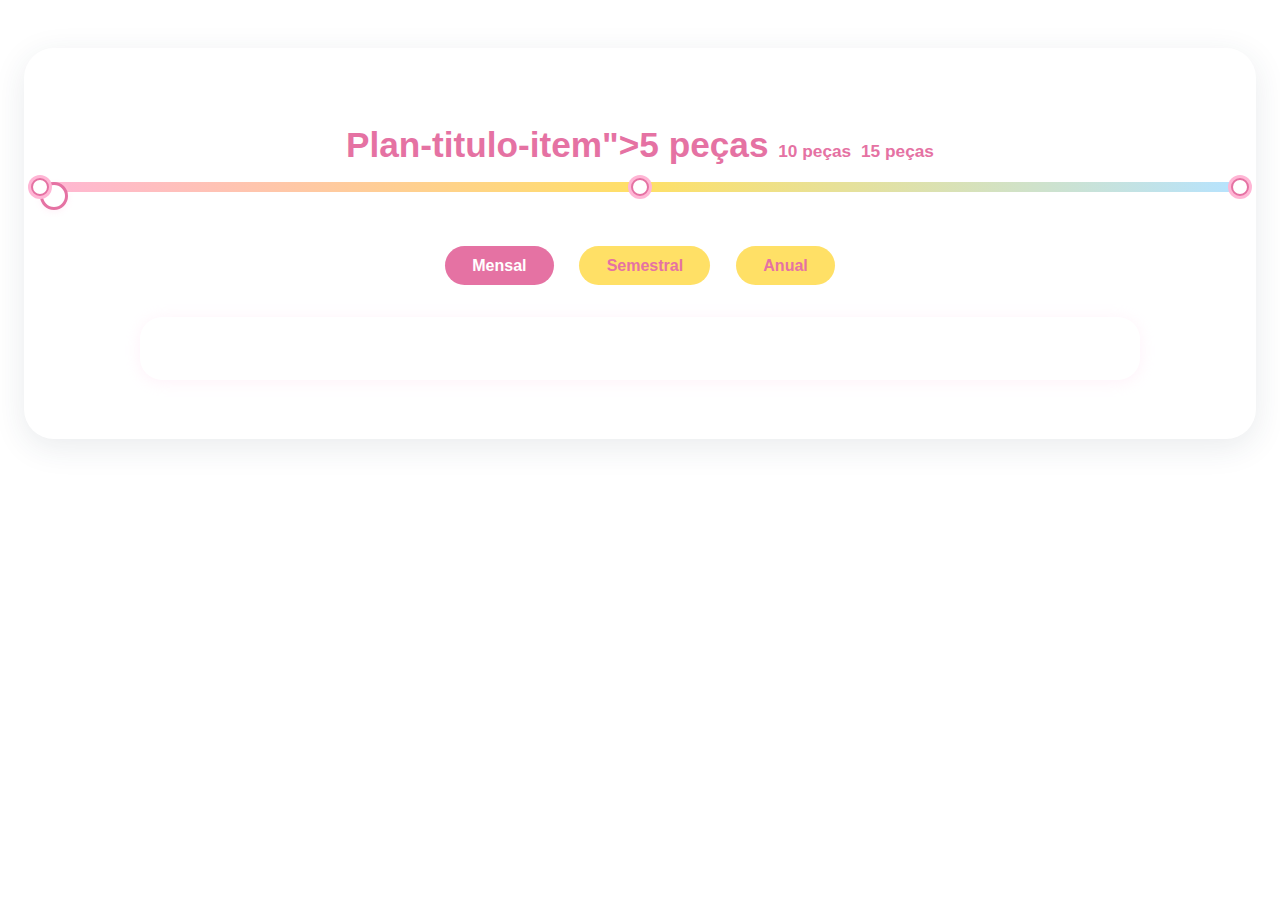
<file: assinaturas.html>
<!DOCTYPE html>
<html lang="pt-BR">
<head>
  <meta charset="UTF-8">
  <meta name="viewport" content="width=device-width, initial-scale=1.0">
  <title>Planos Pequena Lua</title>
  <meta name="description" content="Planos de assinatura do brechó Pequena Lua">
  <style>
    :root {
      --primary: #ffe066;      /* Amarelo bebê */
      --primary-dark: #ffd000;
      --accent: #ffb6d5;       /* Rosa bebê */
      --accent-dark: #e572a3;
      --blue: #b6e3ff;         /* Azul bebê */
      --blue-dark: #72b7e6;
      --white: #fff;
      --text: #2d3748;
      --shadow: 0 2px 14px #0001;
      --radius: 20px;
    }
    body {
      background: var(--white);
      color: var(--text);
      font-family: 'Segoe UI', Arial, sans-serif;
      margin: 0;
      padding: 0;
    }
    .planos-section { 
      background: var(--white); 
      border-radius: 30px; 
      box-shadow: 0 8px 32px 0 rgba(44, 62, 80, 0.10); 
      padding: 3rem 1rem 3rem 1rem; 
      max-width: 1200px; 
      margin: 3rem auto; 
      color: var(--text);
    }
    .planos-titulo { 
      color: var(--accent-dark); 
      font-size: 2.2rem; 
      font-weight: 700; 
      text-align: center;
      margin-bottom: .7rem; 
    }
    .planos-descricao { 
      color: var(--text); 
      font-size: ; 
      margin-bottom: 2.2rem; 
      text-align: center;
    }
    .nivel-container { 
      background: var(--blue); 
      border-radius: 18px; 
      padding: 1.7rem 1.5rem; 
      margin-bottom: 2rem; 
      box-shadow: var(--shadow); 
      max-width: 530px; 
      margin-left: auto; 
      margin-right: auto;
    }
    .nivel-label { display:block; font-weight:bold; margin-bottom:1.2rem; font-size:1.13rem;}
    .nivel-titulos { display: flex; justify-content: space-between; margin-bottom: 0.7rem; margin-top: 0.2rem;}
    .nivel-titulo-item { flex: 1 1 0; text-align: center; font-size: 1.08rem; font-weight: 700; color: var(--accent-dark);}
    .nivel-slider-area { position: relative; width: 100%; margin-bottom: 1.2rem; margin-top: 0.1rem; height: 40px;}
    .nivel-slider-bg { position: absolute; left: 0; right: 0; top: 50%; transform: translateY(-50%); height: 10px; border-radius: 6px; background: linear-gradient(90deg, #ffb6d5 0%, #ffe066 50%, #b6e3ff 100%); z-index: 1;}
    .nivel-slider-fill { position: absolute; left: 0; top: 50%; transform: translateY(-50%); height: 10px; border-radius: 6px 0 0 6px; background: linear-gradient(90deg, #ffb6d5 0%, #ffe066 50%, #b6e3ff 100%); z-index: 2; pointer-events: none; transition: width .3s, background .3s;}
    .nivel-slider { width: 100%; height: 40px; background: transparent; outline: none; appearance: none; position: absolute; left: 0; top: 0; z-index: 4; margin: 0; cursor: pointer;}
    .nivel-slider::-webkit-slider-thumb { appearance: none; width: 28px; height: 28px; border-radius: 50%; background: #fff; border: 3px solid var(--accent-dark); box-shadow: 0 2px 6px #ffd6ed50; transition: border .2s; cursor: pointer;}
    .nivel-slider:focus::-webkit-slider-thumb { border: 3px solid var(--primary-dark);}
    .nivel-slider::-webkit-slider-runnable-track { height: 10px; background: transparent;}
    .slider-markers { position: absolute; left: 0; right: 0; top: 50%; transform: translateY(-50%); width: 100%; height: 0; z-index: 10;}
    .slider-dot { position: absolute; width: 14px; height: 14px; background: var(--white); border-radius: 50%; top: 50%; transform: translate(-50%, -50%); box-shadow: 0 0 0 3px var(--accent); border: 2px solid var(--accent-dark);}
    .nivel-labels { margin-top: 1.1rem; font-size: 1.08rem; color: var(--accent-dark); font-weight: 500; text-align: center;}
    .plano-btns {margin: 2rem 0; text-align:center;}
    .plano-btn { padding: 0.65rem 1.7rem; margin: 0 0.5rem; background: var(--primary); border: none; border-radius: 25px; cursor: pointer; font-weight: bold; color: var(--accent-dark); font-size: 1rem; transition: background .2s, color .2s;}
    .plano-btn.active, .plano-btn:hover { background: var(--accent-dark); color: var(--white);}
    .carousel-container { position: relative; width: 100%; overflow: hidden; margin: 0 auto; max-width: 1000px; background: var(--white); border-radius: 22px; box-shadow: 0 2px 16px #ffd6ed55; padding: 2.2rem 0 1.7rem 0;}
    .carousel-track { display: flex; gap: 2rem; justify-content: center; flex-wrap: wrap;}
    .plano-card { min-width: 260px; max-width: 320px; background: var(--blue); border-radius:.2rem 1.1rem; box-shadow: 0 8px 32px 0 #ffd6ed55; display: flex; flex-direction: column; align-items: center; border: 2.5px solid var(--accent); margin:0 1rem; color:var(--text);}
    .plano-card h3 { color: var(--accent-dark); font-size: 1.2rem; margin-bottom: 0.8rem; font-weight: 700;}
    .plano-card .pecas { color: var(--blue-dark); font-weight: 600; margin-bottom: 0.7rem;}
    .preco-mensal { font-size: 2.1rem; font-weight: 800; color: var(--primary-dark); display:inline-block; line-height: 1.05;}
    .preco-total { font-size: 1.10rem; color:-top: .33em; font-weight: 500; display: block;}
    .preco-obs { display: block; margin-top: 0.34em; font-size: 0.92rem; color: #888; font-weight: 400;}
    .btn-primary { background: var(--accent-dark); color: var(--white); padding: 0.75rem 2.2rem; border: none; border-radius: font-size: 1.1rem; font-weight: 700; cursor: pointer; text-decoration: none; display: inline-block; margin-top: 1.3rem;}
    .btn-primary:hover { background: var(--primary-dark);}
    @media (max-width: 1000px) { .carousel95vw;} .plano-card { min-width: 90vw; max-width: 90vw; margin: 0 0.5rem;} }
  </style>
</head>
<body>
<section class="planos-section" id="planos">
  <h2 class="planos-titulo">Plan-titulo-item">5 peças</span>
      <span class="nivel-titulo-item">10 peças</span>
      <span class="nivel-titulo-item">15 peças</span>
    </div>
    <div class="nivel-slider-area">
      <div class="nivel-slider-bg"></div>
      <div class="nivel-slider-fill" id="nivelSliderFill"></div>
      <input type="range" id="qtdPecas" min="1" max="3" value="1" class="nivel-slider">
      <div class="slider-markers">
        <span class="slider-dot" style="left:0%;"></span>
        <span class="slider-dot" style="left:50%;"></span>
        <span class="slider-dot" style="left:100%;"></span>
      </div>
    </div>
    <div class="nivel-labels" id="descricaoNivel"></div>
  </div>

  <div class="plano-btns">
    <button class="plano-btn active" onclick="setPeriodo('mensal')">Mensal</button>
    <button class="plano-btn" onclick="setPeriodo('semestral')">Semestral</button>
    <button class="plano-btn" onclick="setPeriodo('anual')">Anual</button>
  </div>

  <div class="carousel-container" id="carouselContainer">
    <div class="carousel-track"="carouselTrack"></div>
  </div>
</section>
<script>
  // Configurações dos planos
  const PLANO_LABELS = [
    {nome: "Basic", obs: "Essencial para o dia a dia"},
    {nome: "Plus", obs: "Mais variedade e estilo"},
    {nome: "Premium", obs: "Seleção completa e exclusiva"}
  ];
  const QTD_PECAS = [5, 10, 15];

  // Cálculo dos preços
  const BASE = 100; // R$100,00
  const PLANO_MULT = [1, 1.15, 1.15 * 1.15]; // Basic, Plus, Premium
  const PERIODO_LABEL = {mensal: "Mensal", semestral: "Semestral", anual: "Anual"};
  const PERIODO_MULT = {mensal: 1, semestral: 1.15, anual: 1.15 * 1.15};

  let periodo = 'mensal';

  function").value) - 1;
    document.getElementById("descricaoNivel").innerHTML =
      `<div style="margin-top:10px;">
        <strong style="color:#e572a3;">${QTD_PECAS[nivel]} peças por mês</strong>
        <div style="font-size:0.98rem; color:#666; margin-top:4px;">Escolha quantas peças você quer receber em casa!</div>
      </div>`;
  }

  function atualizarSliderPreenchimento() {
    const slider = document.getElementById("qtdPecas");
    const fill = document.getElementById("nivelSliderFill");
    const min = parseInt(slider.min, 10);
    const max = parseInt(slider.max, 10);
    const val = parseInt(slider.value, 10);
    const percent = ((val - min) / (max - min));
    fill.style.width = `calc(${percent * 100}% - ${percent * 28}px + 14px)(tipo) {
    periodo = tipo;
    document.querySelectorAll('.plano-btn').forEach(btn => {
      btn.classList.remove('active');
      if (btn.textContent.toLowerCase().includes(tipo)) {
        btn.classList.add('active');
      }
    });
    atualizarCarousel();
  }

  function format', {
      style: 'currency',
      currency: 'BRL'
    });
  }

  function atualizarCarousel() {
    const nivel = parseInt(document.getElementById("qtdPecas").value) - 1;
    const carouselTrack = document.getElementById('carouselTrack');
    carouselTrack.innerHTML = '';
    PLANO_LABELS.forEach((plano, i) => {
      // Cálculo: Base + 15% por plano + 15% por período
      const precoBase = BASE * PLANO_MULT[i];
      const precoPeriodo = precoBase * PERIODO_MULT[periodo];
      const precoFinal = Math.round(precoPeriodo);

      const card = document.createElement('div');
      card.className = 'plano-card';
      card.innerHTML = `
        <h3>${plano.nome}</h3>
        <div class="pecas">${QTD_PECAS[nivel]} peças/mês</div>
        <div class="preco-mensal">${formatarPreco(precoFinal)}/mês</div>
        <div class="preco-total">Plano ${PERIODO_LABEL[periodo]}</div>
        <div class="preco-obs">${plano.obs}</div>
        <a href="https://loja.infinitepay.io/hdlft/ouo6874-teste-1" class="btn-primary" target="_blank">Assinar agora</a>
      `;
      carouselTrack.appendChild(card);
    });
  }

  document.addEventListener('DOMContentLoaded', () => {
    atualizarDescricaoNivel();
    atualizarSliderPreenchimento();
    atualizarCarousel();
    document.getElementById("qtdPecas").addEventListener('input', function() {
      atualizarDescricaoNivel();
      atualizarSliderPreenchimento();
      atualizarCarousel();
    });
  });
</script>
</body>
</html>
</file>
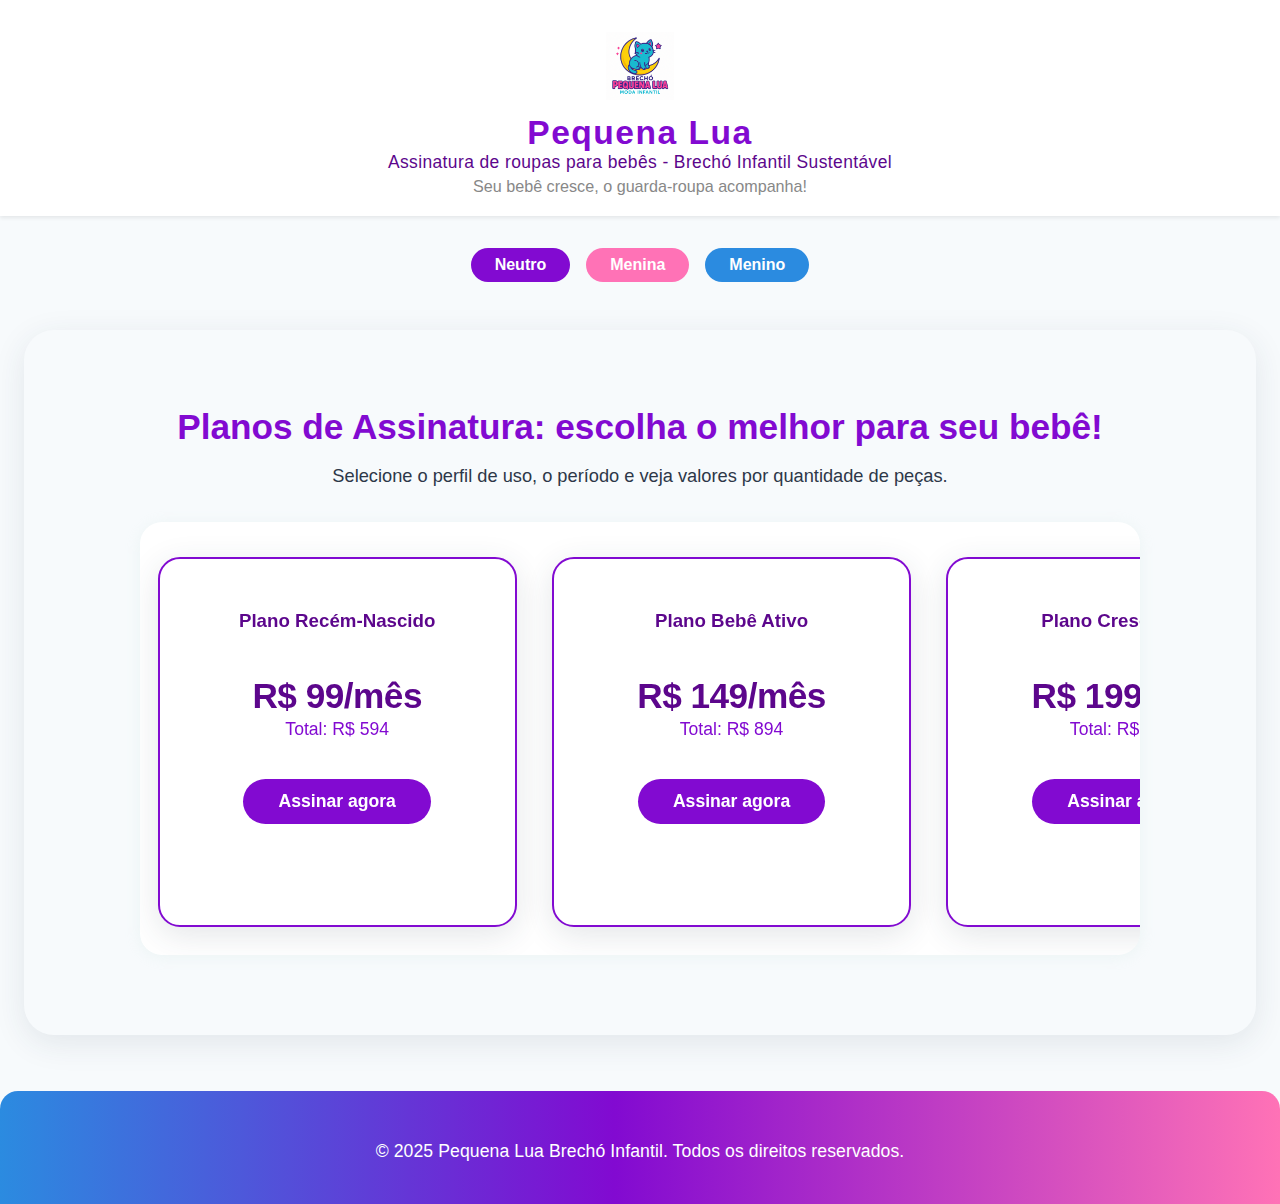
<file: base.html>
<!DOCTYPE html>
<html lang="pt-br">
<head>
  <meta charset="UTF-8" />
  <meta name="viewport" content="width=device-width, initial-scale=1.0" />
  <title>Pequena Lua - Assinatura de Roupas de Bebê Sustentável</title>
  <meta name="description" content="Brechó Infantil por Assinatura. Roupinhas limpas, lindas e sustentáveis, entregues todo mês. Seu bebê cresce, o guarda-roupa acompanha!"/>
  <meta name="theme-color" content="#820ad1" />
  <style>
    :root {
      /* Neutro - Roxo Nubank */
      --primary: #820ad1;
      --primary-dark: #5c068c;
      --accent: #ff72b6; /* Rosa menina */
      --accent-dark: #e91e63;
      --blue: #2b8be0;   /* Azul menino */
      --blue-dark: #1b5fa7;
      --bg: #f7fafc;
      --white: #fff;
      --text: #2d3748;
      --shadow: 0 2px 14px #0001;
      --radius: 20px;
    }
    body {
      font-family: 'Segoe UI', sans-serif;
      background: var(--bg);
      color: var(--text);
      margin: 0;
      padding: 0;
      min-height: 100vh;
    }
    header {
      background: var(--white);
      box-shadow: 0 2px 4px rgba(0,0,0,0.08);
      text-align: center;
      padding: 2rem 1rem 1.2rem 1rem;
    }
    header img {
      height: 68px;
      margin-bottom: .6rem;
    }
    header h1 {
      font-size: 2.1rem;
      color: var(--primary);
      margin: 0;
      letter-spacing: 1.5px;
      font-weight: 800;
    }
    header .slogan {
      color: var(--primary-dark);
      font-size: 1.09rem;
      font-weight: 500;
      margin-bottom: .2rem;
      letter-spacing: .4px;
    }
    header p {
      color: #888;
      margin: .3rem 0 0 0;
      font-size: 1.01rem;
    }
    .theme-switcher {
      display: flex;
      justify-content: center;
      gap: 1rem;
      margin: 2rem 0 0;
    }
    .theme-btn {
      padding: 0.5rem 1.5rem;
      border: none;
      border-radius: var(--radius);
      font-size: 1rem;
      font-weight: bold;
      cursor: pointer;
      color: var(--white);
      transition: background .2s, transform .2s;
    }
    .theme-btn.neutro   { background: var(--primary);}
    .theme-btn.menina   { background: var(--accent);}
    .theme-btn.menino   { background: var(--blue);}
    .theme-btn:hover { transform: scale(1.05); opacity: 0.9; }
    .planos-section { 
      background: var(--bg); 
      border-radius: 30px; 
      box-shadow: 0 8px 32px 0 rgba(44, 62, 80, 0.10); 
      padding: 3rem 1rem 5rem 1rem; 
      max-width: 1200px; 
      margin: 3rem auto; 
      color: var(--text);
    }
    .planos-titulo { 
      color: var(--primary); 
      font-size: 2.2rem; 
      font-weight: 700; 
      text-align: center;
      margin-bottom: .7rem; 
    }
    .planos-descricao { 
      color: var(--text); 
      font-size: 1.14rem; 
      margin-bottom: 2.2rem; 
      text-align: center;
    }
    .carousel-container { 
      position: relative; 
      width: 100%; 
      overflow: hidden; 
      margin: 0 auto; 
      max-width: 1000px; 
      background: var(--white); 
      border-radius: 22px; 
      box-shadow: 0 2px 16px #c4e3d733; 
      padding: 2.2rem 0 1.7rem 0; 
      color: var(--text);
    }
    .carousel-track { display: flex; transition: transform 0.5s cubic-bezier(.4,0,.2,1); min-height: 370px; will-change: transform;}
    .plano-card { 
      min-width: 320px; 
      max-width: 350px; 
      margin: 0 1.1rem; 
      background: var(--white); 
      border-radius: 22px; 
      padding: 2rem 1.1rem 2.2rem 1.1rem; 
      box-shadow: 0 8px 32px 0 rgba(44, 62, 80, 0.13); 
      display: flex; 
      flex-direction: column; 
      align-items: center; 
      justify-content: flex-start; 
      flex-shrink: 0; 
      user-select: none; 
      border: 2.5px solid var(--primary); 
      position: relative; 
      animation: fadeIn .6s; 
      transition: box-shadow 0.2s, border 0.2s; 
      color: var(--text);
    }
    .plano-card h3 { color: var(--primary-dark); }
    .preco-profissional {
      margin: 1.7rem 0 0.5rem 0; 
      text-align: center;
    }
    .preco-mensal { 
      font-size: 2.2rem; 
      font-weight: 800; 
      color: var(--primary-dark); 
      display:block; 
      line-height: 1.05; 
      letter-spacing: -0.5px;
    }
    .preco-total { 
      font-size: 1.1rem; 
      color: var(--primary); 
      margin-top: 0.3rem; 
      font-weight: 500; 
      display: block;
    }
    .btn-primary { 
      background: var(--primary); 
      color: var(--white); 
      padding: 0.75rem 2.2rem; 
      border: none; 
      border-radius: 25px; 
      font-size: 1.1rem; 
      font-weight: 700; 
      cursor: pointer; 
      text-decoration: none; 
      display: inline-block; 
      transition: background .2s, color .2s; 
      margin-top: 1.9rem;
    }
    .btn-primary:hover { background: var(--primary-dark); color: var(--white); }

    /* Footer: degrade azul-esquerda para roxo-centro para rosa-direita */
    .footer-pequenalua {
      background: linear-gradient(90deg, #2b8be0 0%, #820ad1 48%, #ff72b6 100%);
      color: var(--white);
      text-align: center;
      padding: 1.6rem 1rem 1.1rem 1rem;
      font-size: 1.1rem;
      font-weight: 500;
      border-top-left-radius: 18px;
      border-top-right-radius: 18px;
      margin-top: 3.5rem;
      letter-spacing: .1px;
      min-height: 70px;
      display: flex;
      align-items: center;
      justify-content: center;
    }
    @media (max-width:700px){
      .footer-pequenalua {font-size:0.97rem;}
    }
  </style>
</head>
<body>
  <header>
    <img src="logo.png" alt="Logo Pequena Lua" />
    <h1>Pequena Lua</h1>
    <div class="slogan">Assinatura de roupas para bebês - Brechó Infantil Sustentável</div>
    <p>Seu bebê cresce, o guarda-roupa acompanha!</p>
  </header>

  <!-- Botões para selecionar o tema -->
  <div class="theme-switcher">
    <button class="theme-btn neutro" onclick="mudarTema('neutro')">Neutro</button>
    <button class="theme-btn menina" onclick="mudarTema('menina')">Menina</button>
    <button class="theme-btn menino" onclick="mudarTema('menino')">Menino</button>
  </div>

  <!-- Seção de Planos -->
  <section class="planos-section" id="planos">
    <h2 class="planos-titulo">
      Planos de Assinatura: escolha o melhor para seu bebê!
    </h2>
    <p class="planos-descricao">
      Selecione o perfil de uso, o período e veja valores por quantidade de peças.
    </p>
    <div class="carousel-container" id="carouselContainer">
      <div class="carousel-track" id="carouselTrack"></div>
    </div>
  </section>

  <footer class="footer-pequenalua">
    &copy; 2025 Pequena Lua Brechó Infantil. Todos os direitos reservados.
  </footer>

  <!-- Script para alterar tema -->
  <script>
    // Função para mudar tema
    function mudarTema(tipo) {
      const root = document.documentElement;
      if (tipo === 'neutro') {
        root.style.setProperty('--primary', '#820ad1');
        root.style.setProperty('--primary-dark', '#5c068c');
      } else if (tipo === 'menina') {
        root.style.setProperty('--primary', '#ff72b6');
        root.style.setProperty('--primary-dark', '#e91e63');
      } else if (tipo === 'menino') {
        root.style.setProperty('--primary', '#2b8be0');
        root.style.setProperty('--primary-dark', '#1b5fa7');
      }
      // atualiza as cores do footer (degrade)
      const footer = document.querySelector('.footer-pequenalua');
      if (tipo === 'neutro') {
        footer.style.background = "linear-gradient(90deg, #2b8be0 0%, #820ad1 48%, #ff72b6 100%)";
      } else if (tipo === 'menina') {
        footer.style.background = "linear-gradient(90deg, #ffd6ed 0%, #ff72b6 50%, #ffbada 100%)";
      } else if (tipo === 'menino') {
        footer.style.background = "linear-gradient(90deg, #2b8be0 0%, #6bc7ff 60%, #dceeff 100%)";
      }
    }

    // Exemplo de atualização de planos (mock)
    document.addEventListener('DOMContentLoaded', () => {
      const planosMock = [
        { nome: "Plano Recém-Nascido", precoMensal: 99, precoTotal: 594 },
        { nome: "Plano Bebê Ativo", precoMensal: 149, precoTotal: 894 },
        { nome: "Plano Crescimento", precoMensal: 199, precoTotal: 1194 },
      ];
      const carouselTrack = document.getElementById('carouselTrack');
      planosMock.forEach(plano => {
        const card = document.createElement('div');
        card.className = 'plano-card';
        card.innerHTML = `
          <h3>${plano.nome}</h3>
          <div class="preco-profissional">
            <span class="preco-mensal">R$ ${plano.precoMensal}/mês</span>
            <span class="preco-total">Total: R$ ${plano.precoTotal}</span>
          </div>
          <a href="#" class="btn-primary">Assinar agora</a>
        `;
        carouselTrack.appendChild(card);
      });
    });
  </script>
</body>
</html>
</file>
